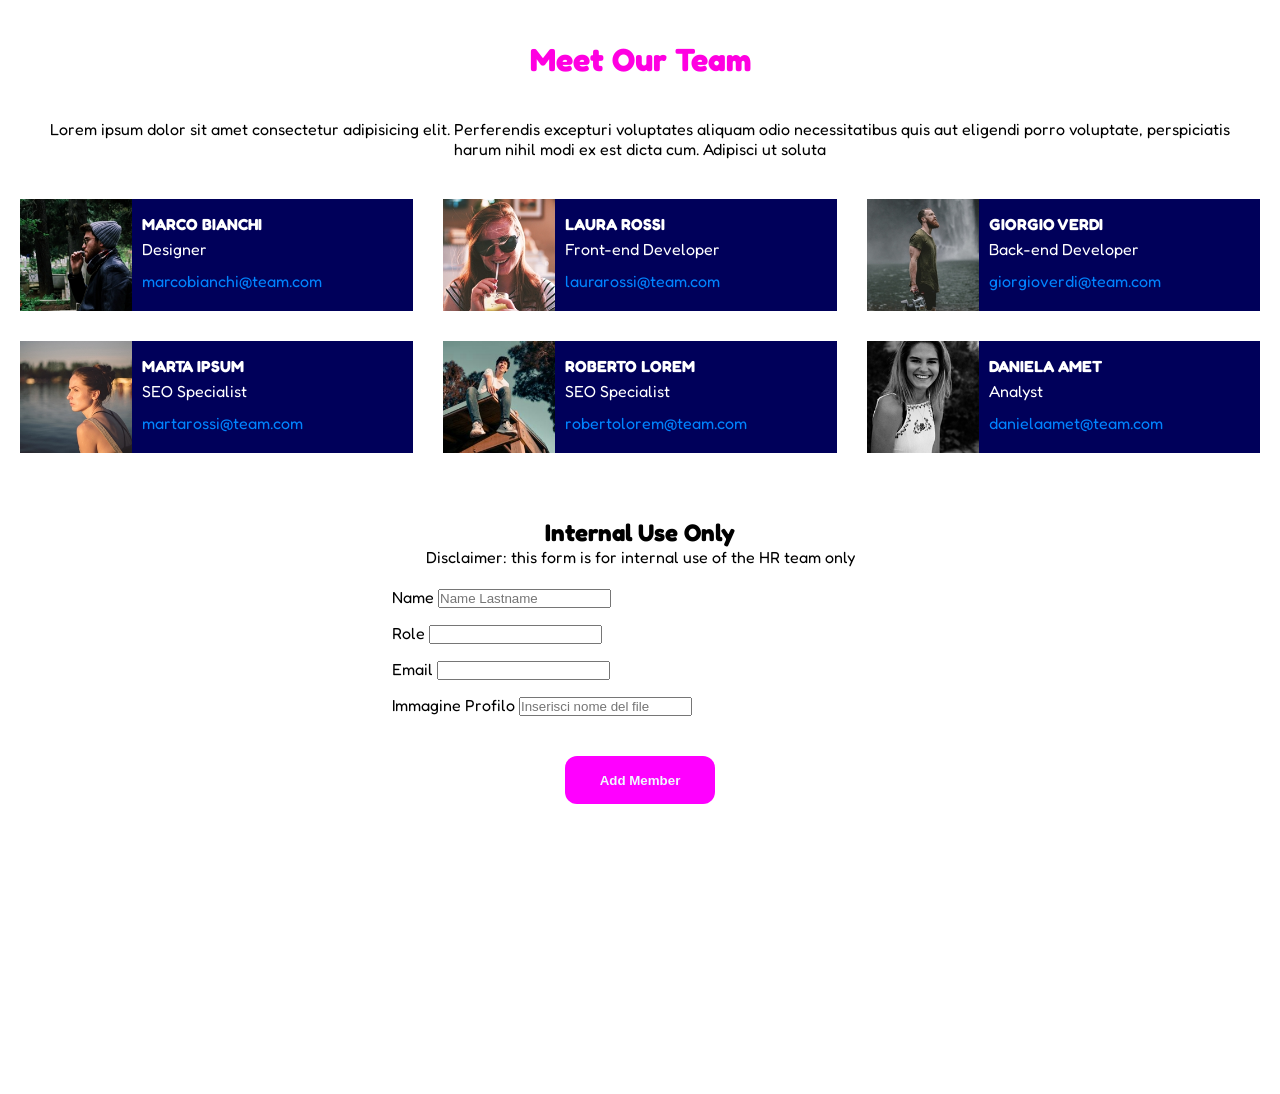
<file: index.html>
<!DOCTYPE html>
<html lang="en">
<head>
    <meta charset="UTF-8">
    <meta name="viewport" content="width=device-width, initial-scale=1.0">

    <!-- style sheet and Google font Fredoka -->
    <link rel="stylesheet" href="./style.css">
    <link rel="preconnect" href="https://fonts.googleapis.com">
    <link rel="preconnect" href="https://fonts.gstatic.com" crossorigin>
    <link href="https://fonts.googleapis.com/css2?family=DM+Sans:ital,opsz,wght@0,9..40,100..1000;1,9..40,100..1000&family=Fredoka:wght@300..700&family=Noto+Sans:ital,wght@0,100..900;1,100..900&family=Sigmar&family=TikTok+Sans:opsz,wght@12..36,300..900&display=swap" rel="stylesheet">

    <!-- Javascript -->
    <script defer src="./scripts/database.js"></script>
    <script defer src="./scripts/main.js"></script>


    <title>The team</title>
</head>

<body>
    <div class="container"> <!-- container for style -->
        <header>
            <h1>Meet Our Team</h1>
            <p>Lorem ipsum dolor sit amet consectetur adipisicing elit. Perferendis excepturi voluptates aliquam odio necessitatibus quis aut eligendi porro voluptate, perspiciatis harum nihil modi ex est dicta cum. Adipisci ut soluta</p>
        </header>
        
        <!-- container .cards where .team-member cards will go -->
        <main>
            <div class="cards" id="cardsSection">
                <!-- first card in order to correctly set styles - will delete later to add via JS -->

            </div>
        
        </main>
    </div>

    <div class="form-title">
        <h2>Internal Use Only</h2>
        <p>Disclaimer: this form is for internal use of the HR team only</p>
    </div>
        
    <form id="addNewMemberForm">
            <div>
                <label for="name">Name</label>
                <input required type="text" id="name" placeholder="Name Lastname">
            </div>
            
            <div>
                <label for="role">Role</label>
                <input required type="text" id="role">
            </div>
            
            <div>
                <label for="email">Email</label>
                <input required type="email" id="email">
            </div>

            <div>
                <label for="img">Immagine Profilo</label>
                <input required type="text" id="img" placeholder="Inserisci nome del file">
            </div>
            
            <button id="newMember" type="submit">Add Member</button>
        </form>
</body>

</html>
</file>
<file: style.css>
/*CSS RESET*/
* {
    margin: 0;
    padding: 0;
    box-sizing: border-box;
}

/* define CSS variable */

:root {
    --flex-cols: 3; /* flex cols will be used to set number of flex columns (flex basis) for team members cards */ 
}

/* body: font Fredoka */
body {
    font-family: Fredoka, Arial, sans-serif;
}

.container {
    margin: 0 20px;
}

header {
    text-align: center;
    margin: 0 30px;
}

h1 {
    color: rgb(255, 0, 225);
    padding: 40px;
    font-size: 32px;
}

/* cards (flexbox) and team-member card */

.cards {
    margin-top: 40px;
    display: flex;
    gap: 30px;
    flex-wrap: wrap;
    justify-content: center;
}

.team-member {
    color: white;
    background-color: rgb(0, 0, 90);
    min-width: 320px;
    position: relative; /* position relative in order to align the email address at the bottom of the card */
    flex-basis: calc((100% / var(--flex-cols)) - (30px * (var(--flex-cols) - 1) / var(--flex-cols)));
}


.team-member > img {
    float: left;
    margin-right: 10px;;
    height: 7rem;
    width: 7rem;
}

.team-member > .info-member {
    margin: 10px;
}

.team-member > .info-member > a {
    text-decoration: none;
    color:rgb(0, 132, 255);
    position: absolute; /* position absolute in order to align at the bottom */
    bottom: 20px;
}

.info-member :first-child {
    text-transform: uppercase;
    font-weight: 800;
    line-height: 30px;
}


.team-member:hover {
    transform: scale(1.1);
    z-index: 1;
    transition: 0.7s ease-out;
}


.form-title {
    margin-top: 65px;
    text-align: center;
}


button {
    width: 150px;
    height: 3rem;
    border-radius: 12px;
    background-color: magenta;
    color: aliceblue;
    font-weight: 800;
    border: 1px white;
    margin-top: 25px;
    margin-bottom: 30vh;
}

button:hover {
    transform: scale(1.1);
    cursor: pointer;
}

#addNewMemberForm {
    margin: 20px;
    text-align: center;
}

#addNewMemberForm div {
    margin: 15px 0;
    margin-left: 30%;
    text-align: left;
}
</file>
